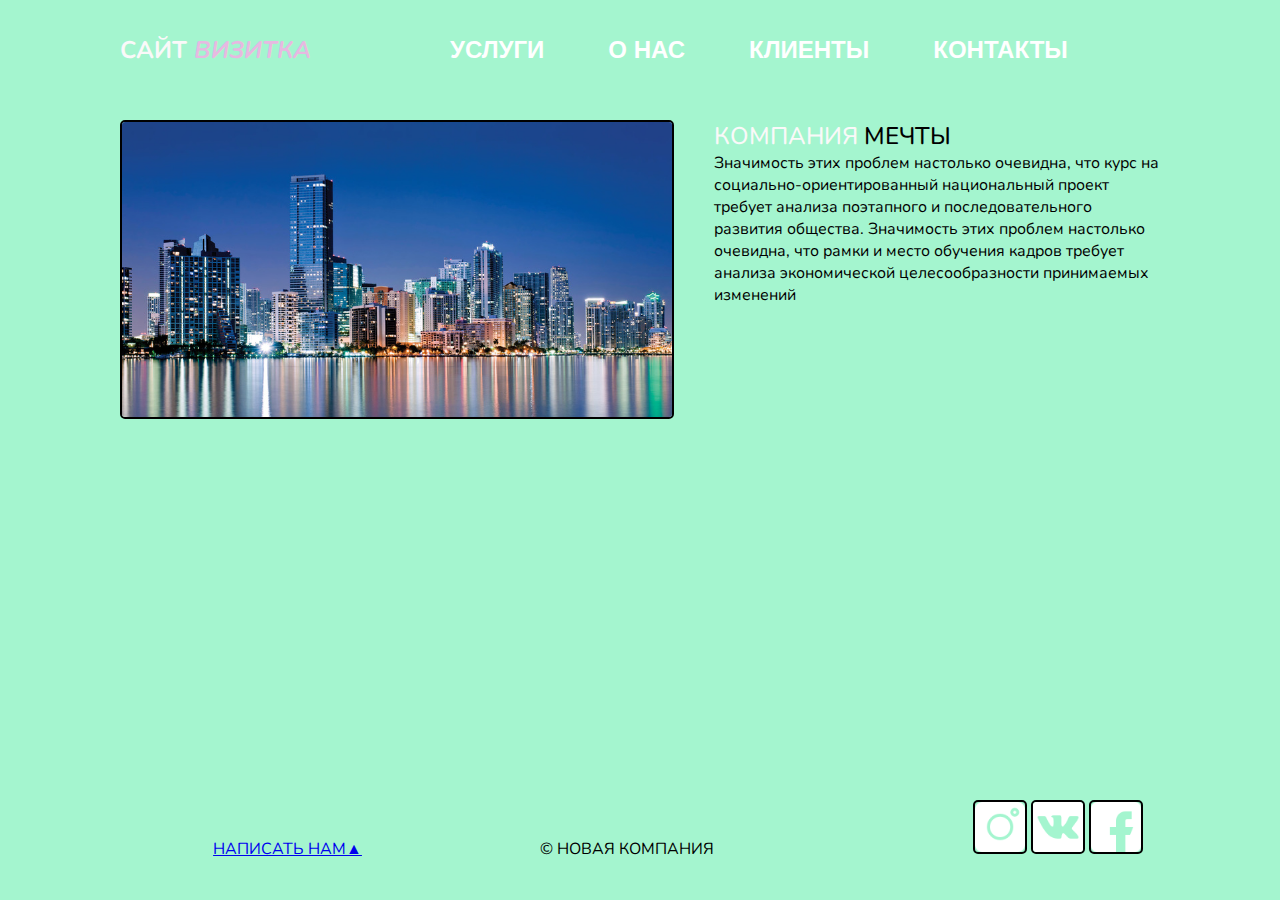
<file: index.html>
<!DOCTYPE html>
<html lang="ru">

<head>
    <meta charset="UTF-8">
    <meta name="viewport" content="width=device-width, initial-scale=1.0">
    <link rel="stylesheet" href="css/style.css">
    <link rel="preconnect" href="https://fonts.gstatic.com">
<link href="https://fonts.googleapis.com/css2?family=Nunito&display=swap" rel="stylesheet">
    <title>Document</title>
</head>

<body>
    <div id="wrapper">
        <header class="clearfix">
            <a id="logo" href="index.html"> <span class="pink"> Сайт </span><i>визитка</i></a>
            <nav id="mainnav">
                <ul>
                    <li><a href="uslugi.html">Услуги</a></li>
                    <li><a href="o nas.html">О нас</a></li>
                    <li><a href="client.html">Клиенты</a></li>
                    <li><a href="contacts.html">Контакты</a></li>
                </ul>
            </nav>
        </header>
        <main>
            <img class="main__img--float" src="img/1.jpg" alt="">
            <h1><span class="pink">Компания</span> мечты</h1>
            <p>Значимость этих проблем настолько очевидна, что курс на
                социально-ориентированный национальный проект требует анализа поэтапного и
                последовательного развития общества. Значимость этих проблем настолько
                очевидна, что рамки и место обучения кадров требует анализа экономической
                целесообразности принимаемых изменений
            <div class=""></div>
            </p>
        </main>
    </div>
    <footer>
        <p class="footer__block"><a href="form.html">Написать нам&#9650;</a></p>
        <p class="footer__block"> &copy; Новая компания</p>
        <div class="footer__icons">
            <a target="_blank" href="https://www.instagram.com/"><img class="footer__img" src="img/instagram.png"
                    alt=""></a>
            <a target="_blank" href="https://vk.com/"><img class="footer__img" src="img/vk-social-logotype.png"
                    alt=""></a>
            <a target="_blank" href="https://www.facebook.com/"><img class="footer__img" src="img/facebook.png"
                    alt=""></a>
        </div>
    </footer>
</body>

</html>
</file>
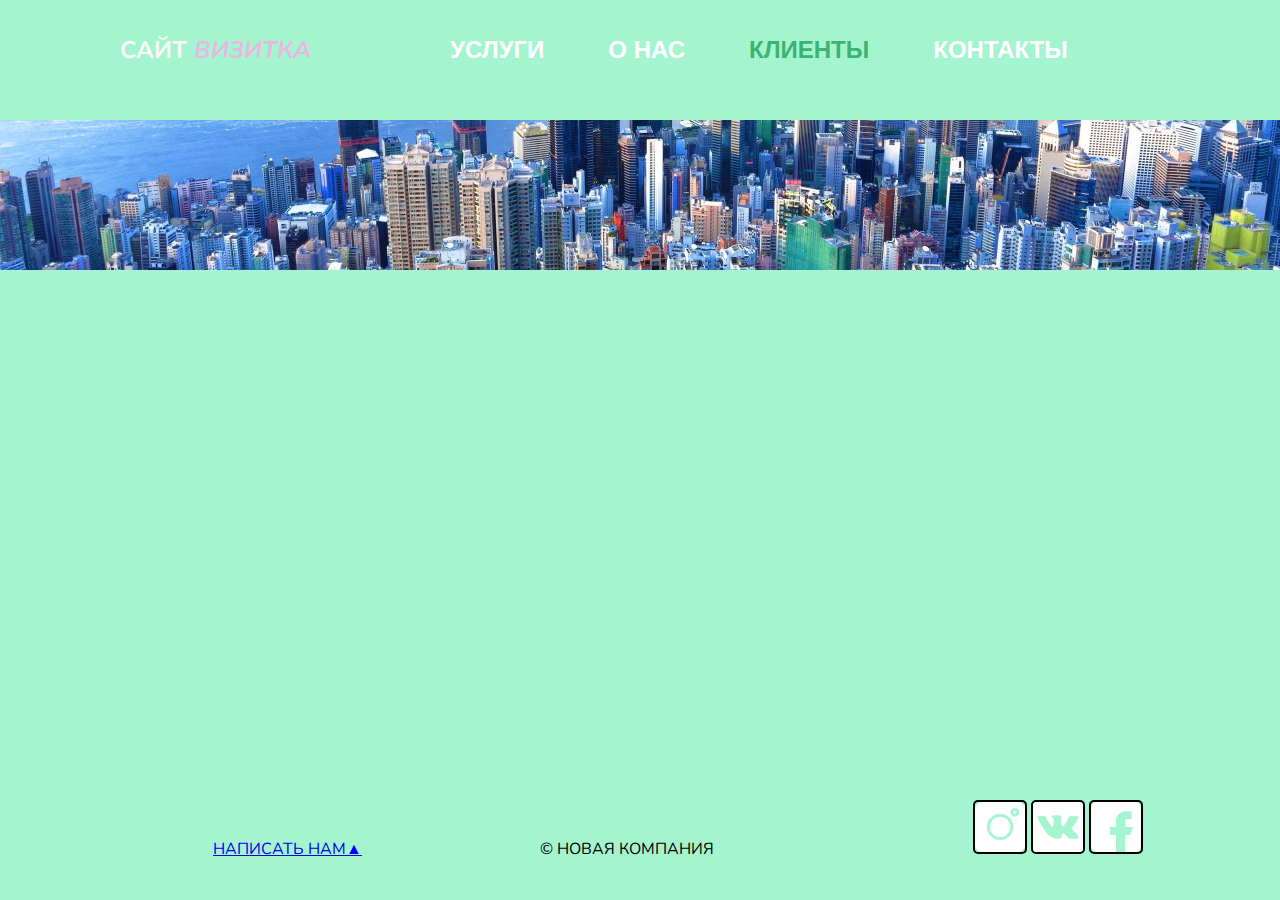
<file: client.html>
<!DOCTYPE html>
<html lang="ru">
<head>
    <meta charset="UTF-8">
    <meta name="viewport" content="width=device-width, initial-scale=1.0">
    <link rel="stylesheet" href="css/style.css">
    <link rel="preconnect" href="https://fonts.gstatic.com">
    <link href="https://fonts.googleapis.com/css2?family=Nunito&display=swap" rel="stylesheet">    
    <title>Document</title>
</head>
<body>
    <div id="wrapper">
        <header class="clearfix">
            <a id="logo"href="index.html"> <span class="pink"> Сайт </span><i>визитка</i></a>
            <nav id="mainnav">
                <ul>
                    <li><a href="uslugi.html">Услуги</a></li>
                    <li><a href="o nas.html">О нас</a></li>
                    <li class="active"><a href="client.html">Клиенты</a></li>
                    <li><a href="contacts.html">Контакты</a></li>
                </ul>
            </nav>
        </header>
        <div id="panorama">

        </div>
        <main>
            
        </main>
    </div>
    <footer>
        <p class="footer__block"><a href="form.html">Написать нам&#9650;</a></p>
        <p class="footer__block"> &copy; Новая компания</p>
        <div class="footer__icons">
            <a target= "_blank" href="https://www.instagram.com/"><img class="footer__img" src="img/instagram.png" alt=""></a>
            <a target= "_blank" href="https://vk.com/"><img class="footer__img" src="img/vk-social-logotype.png" alt=""></a>
            <a target= "_blank" href="https://www.facebook.com/"><img class="footer__img" src="img/facebook.png" alt=""></a>
        </div>
    </footer>
</body>
</html>
</file>
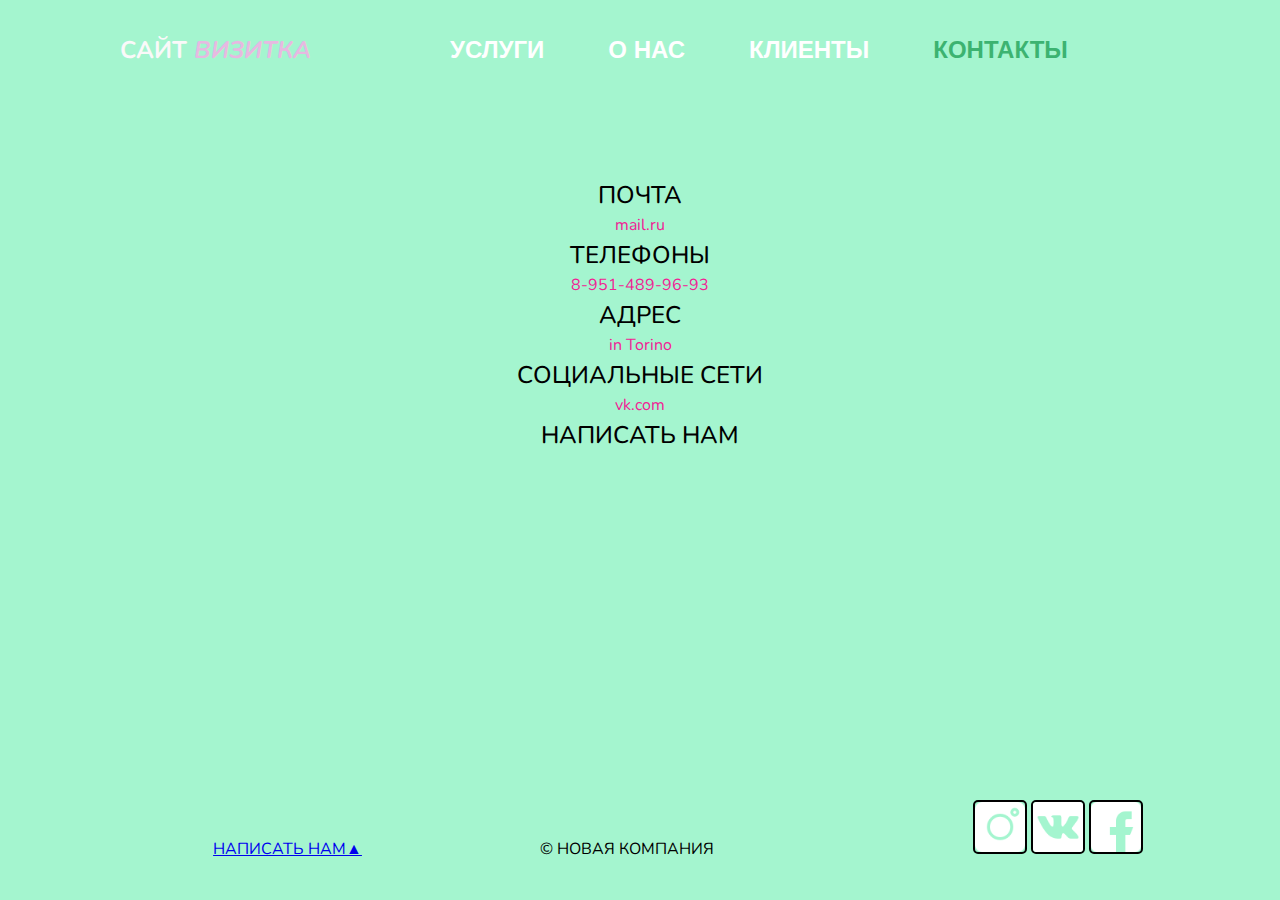
<file: contacts.html>
<!DOCTYPE html>
<html lang="ru">
<head>
    <meta charset="UTF-8">
    <meta name="viewport" content="width=device-width, initial-scale=1.0">
    <link rel="stylesheet" href="css/style.css">
    <link rel="preconnect" href="https://fonts.gstatic.com">
<link href="https://fonts.googleapis.com/css2?family=Nunito&display=swap" rel="stylesheet">
    <title>Document</title>
</head>
<body>
    <div id="wrapper">
        <header class="clearfix">
            <a id="logo"href="index.html"> <span class="pink"> Сайт </span><i>визитка</i></a>
            <nav id="mainnav">
                <ul>
                    <li><a href="uslugi.html">Услуги</a></li>
                    <li><a href="o nas.html">О нас</a></li>
                    <li><a href="client.html">Клиенты</a></li>
                    <li class="active"><a href="contacts.html">Контакты</a></li>
                </ul>
            </nav>
        </header>
        <main>
            <div class="contec">
            <h1>Почта</h1>
            <p class="prp">mail.ru</p>
            <h1>Телефоны</h1>
            <p class="prp">8-951-489-96-93</p>
            <h1>Адрес</h1>
            <p class="prp">in Torino</p>
            <h1>Социальные сети</h1>
             <p class="prp">vk.com</p>
            <h1>Написать нам</h1>
            </div>
        </main>
    </div>
    <footer>
        <p class="footer__block"><a href="form.html">Написать нам&#9650;</a></p>
        <p class="footer__block"> &copy; Новая компания</p>
        <div class="footer__icons">
            <a target= "_blank" href="https://www.instagram.com/"><img class="footer__img" src="img/instagram.png" alt=""></a>
            <a target= "_blank" href="https://vk.com/"><img class="footer__img" src="img/vk-social-logotype.png" alt=""></a>
            <a target= "_blank" href="https://www.facebook.com/"><img class="footer__img" src="img/facebook.png" alt=""></a>
        </div>
    </footer>
</body>
</html>
</file>
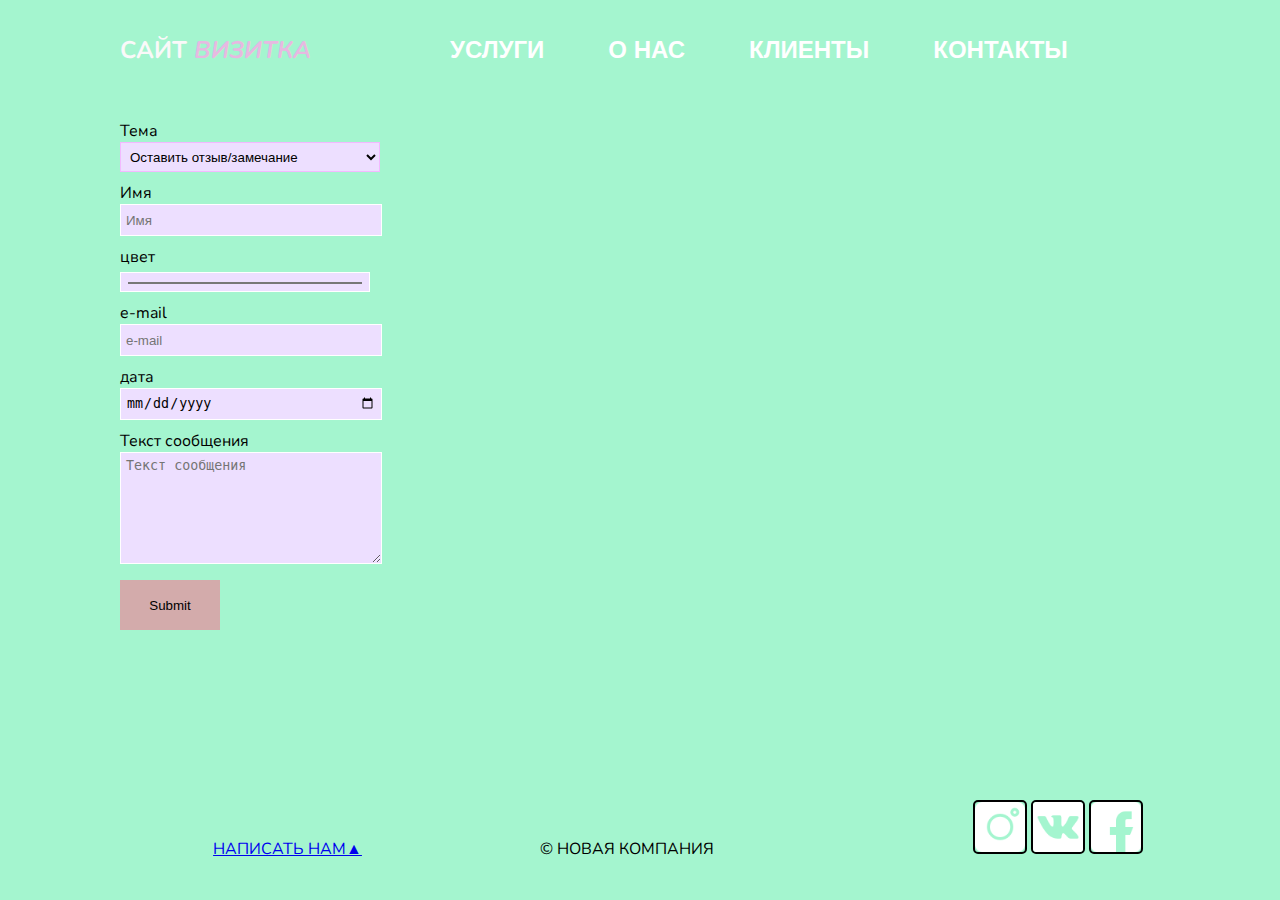
<file: form.html>
<!DOCTYPE html>
<html lang="ru">
    <head>
        <meta charset="UTF-8">
        <meta name="viewport" content="width=device-width, initial-scale=1.0">
        <link rel="stylesheet" href="css/style.css">
        <link rel="preconnect" href="https://fonts.gstatic.com">
    <link href="https://fonts.googleapis.com/css2?family=Nunito&display=swap" rel="stylesheet">
        <title>Document</title>
    </head>

    <body>
        <div id="wrapper">
            <header class="clearfix">
                <a id="logo" href="index.html"> <span class="pink"> Сайт </span><i>визитка</i></a>
                <nav id="mainnav">
                    <ul>
                        <li><a href="uslugi.html">Услуги</a></li>
                        <li><a href="o nas.html">О нас</a></li>
                        <li><a href="client.html">Клиенты</a></li>
                        <li><a href="contacts.html">Контакты</a></li>
                    </ul>
                </nav>
            </header>
            <main>
               <form action="" id="contact-form">
                   <div class="form_item">
                       <label for="topic">Тема</label><br>
                       <select name="topic" id="topic"
                           <option value="1">Заказать услугу</option>
                           <option value="2">Оставить отзыв/замечание</option>
                           <option value="3">Предложить сотрудничество</option>
                           <option value="4">Другое</option>
                        </select>
                   </div>
                   <div class="form_item">
                    <label for="name">Имя</label><br>
                    <input name="name" id="name" type="text" placeholder="Имя" required="" >
                </div>
                <div class="form_item">
                    <label for="color">цвет</label><br>
                    <input name="color" id="coior" type="color" placeholder="цвет" required="">
                </div>
                 <div class="form_item">
                    <label for="e-mail">e-mail</label><br>
                    <input name="e-mail" id="e-mail" type="text" placeholder="e-mail" required=""   pattern="e-mail" >
                 </div>
                 <div class="form_item">
                     <label for="date">дата </label><br>
                     <input name="date" id="date" type="date" placeholder="дата" required="">
                 </div>
                 <div class="form_item">
                     <label for="textarea">Текст сообщения</label><br>
                    <textarea id="textarea" rows="10" placeholder="Текст сообщения" required=""></textarea>
                 </div>
                 <div class="form_item">
                    <input type="submit">
                 </div>
                </form> 
            </main>
         </div> 
         <footer>
            <p class="footer__block"><a href="form.html">Написать нам&#9650;</a></p>
            <p class="footer__block"> &copy; Новая компания</p>
            <div class="footer__icons">
                <a target="_blank" href="https://www.instagram.com/"><img class="footer__img" src="img/instagram.png"
                        alt=""></a>
                <a target="_blank" href="https://vk.com/"><img class="footer__img" src="img/vk-social-logotype.png"
                        alt=""></a>
                <a target="_blank" href="https://www.facebook.com/"><img class="footer__img" src="img/facebook.png"
                        alt=""></a>
            </div>
        </footer>
    </body>    
</html>
</file>
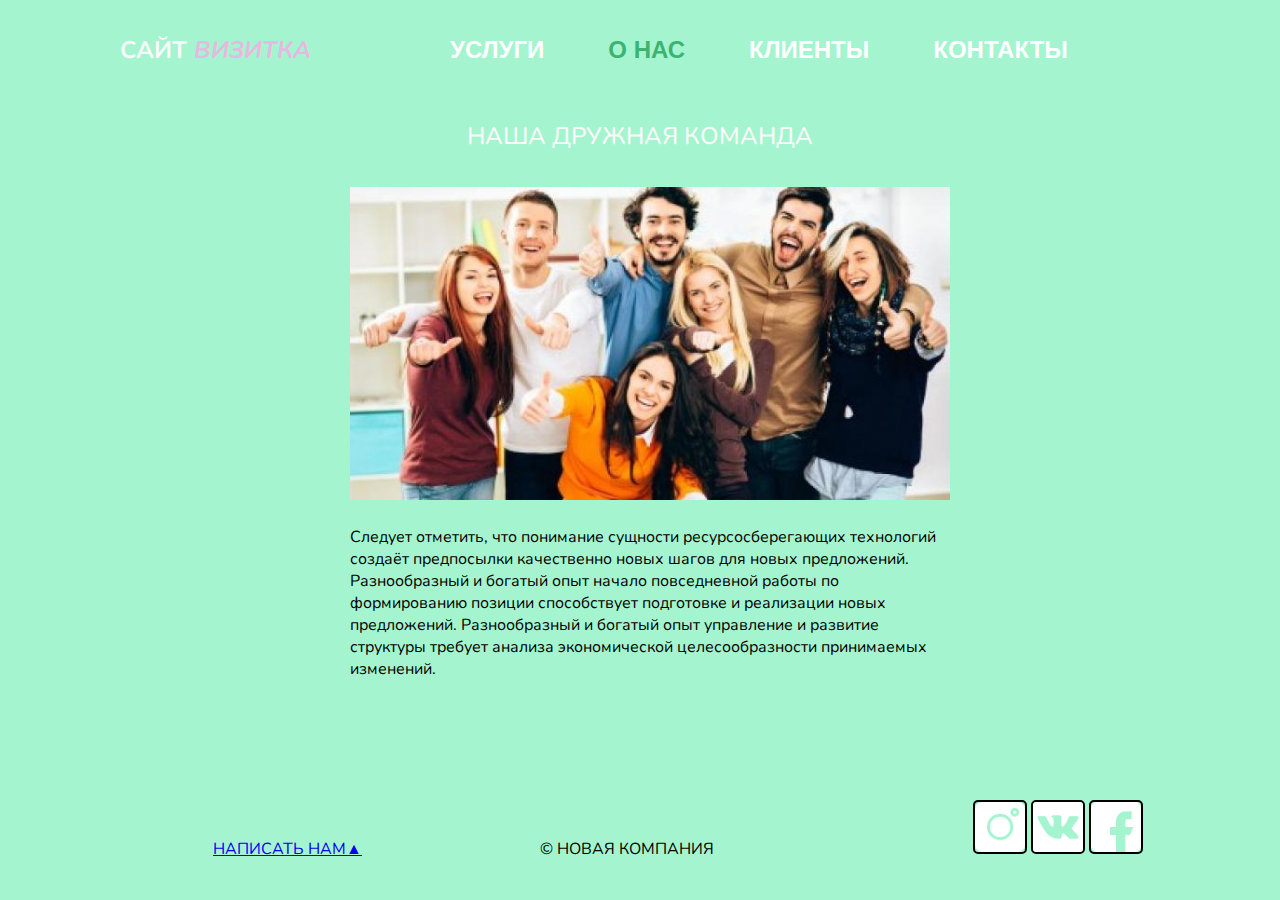
<file: o nas.html>
<!DOCTYPE html>
<html lang="ru">
<head>
    <meta charset="UTF-8">
    <meta name="viewport" content="width=device-width, initial-scale=1.0">
    <link rel="stylesheet" href="css/style.css">
    <link rel="preconnect" href="https://fonts.gstatic.com">
    <link href="https://fonts.googleapis.com/css2?family=Nunito&display=swap" rel="stylesheet">    
    <title>Document</title>
</head>
<body>
    <div id="wrapper">
        <header class="clearfix">
            <a id="logo"href="index.html"> <span class="pink"> Сайт </span><i>визитка</i></a>
            <nav id="mainnav">
                <ul>
                    <li><a href="uslugi.html">Услуги</a></li>
                    <li class="active"><a href="o nas.html">О нас</a></li>
                    <li><a href="client.html">Клиенты</a></li>
                    <li><a href="contacts.html">Контакты</a></li>
                </ul>
            </nav>
        </header>
        <main>
            <div class="onas">
                <h1 class="comd"><span class="pink">НАША ДРУЖНАЯ КОМАНДА</span> </h1>
            <img class="onasimg" src="content/6.jpg" alt="">
           <p class="wid">Следует отметить, что понимание сущности ресурсосберегающих технологий создаёт предпосылки качественно новых шагов для новых предложений. Разнообразный и богатый опыт начало повседневной работы по формированию позиции способствует подготовке и реализации новых предложений. Разнообразный и богатый опыт управление и развитие структуры требует анализа экономической целесообразности принимаемых изменений.</p>
            </div>
        </main>
    </div>
    <footer>
        <p class="footer__block"><a href="form.html">Написать нам&#9650;</a></p>
        <p class="footer__block"> &copy; Новая компания</p>
        <div class="footer__icons">
            <a target= "_blank" href="https://www.instagram.com/"><img class="footer__img" src="img/instagram.png" alt=""></a>
            <a target= "_blank" href="https://vk.com/"><img class="footer__img" src="img/vk-social-logotype.png" alt=""></a>
            <a target= "_blank" href="https://www.facebook.com/"><img class="footer__img" src="img/facebook.png" alt=""></a>
        </div>
    </footer>
</body>
</html>
</file>
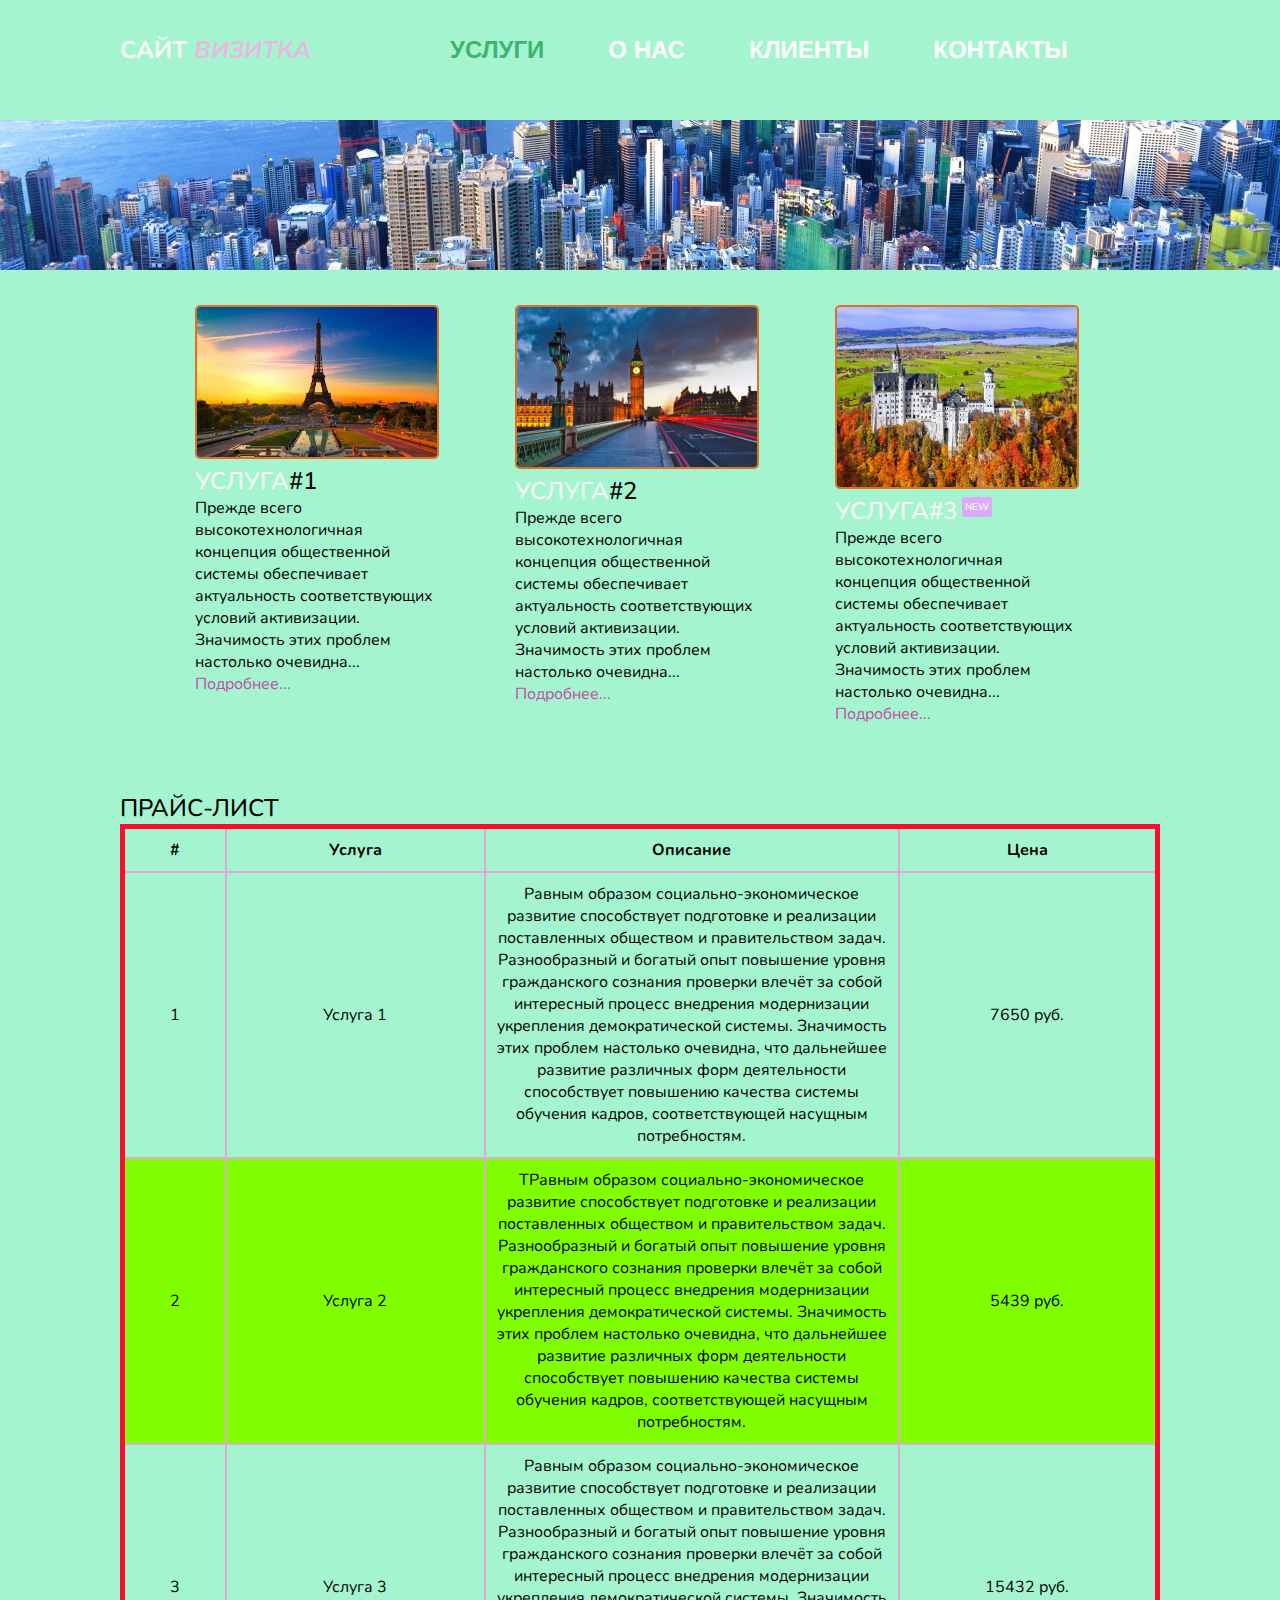
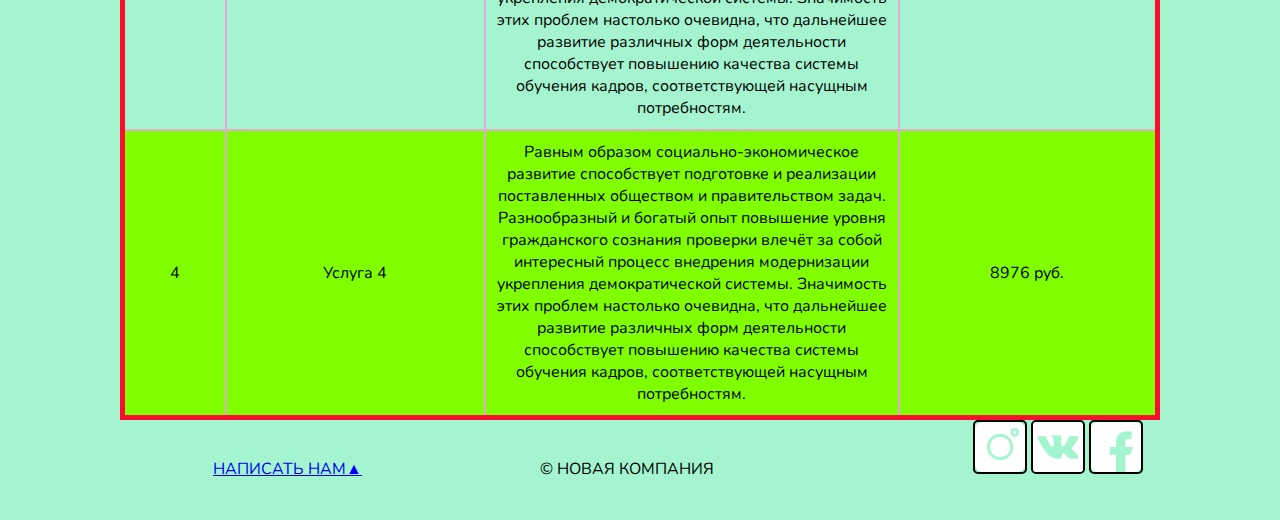
<file: uslugi.html>
<!DOCTYPE html>
<html lang="ru">

<head>
    <meta charset="UTF-8">
    <meta name="viewport" content="width=device-width, initial-scale=1.0">
    <link rel="stylesheet" href="css/style.css">
    <link rel="preconnect" href="https://fonts.gstatic.com">
<link href="https://fonts.googleapis.com/css2?family=Nunito&display=swap" rel="stylesheet">
    <title>Document</title>
</head>

<body>
    <div id="wrapper">
        <header class="clearfix">
            <a id="logo" href="index.html"> <span class="pink"> Сайт </span><i>визитка</i></a>
            <nav id="mainnav">
                <ul>
                    <li class="active"><a href="uslugi.html">Услуги</a></li>
                    <li><a href="o nas.html">О нас</a></li>
                    <li><a href="client.html">Клиенты</a></li>
                    <li><a href="contacts.html">Контакты</a></li>
                </ul>
            </nav>
        </header>
        <div id="panorama">

        </div>
        <main>
            <section class="services clearfix">
                <article class="services__item">
                    <img class="services__img" src="content/3.jpg" alt="">
                    <h2><span class="pink">УСЛУГА</span>#1</h2>
                    <p>Прежде всего высокотехнологичная концепция общественной системы обеспечивает актуальность соответствующих условий активизации. Значимость этих проблем настолько очевидна...</p>
                    <p><a class="more" href=""><span class="purple">Подробнее...</span></a>
                    <div class=""></div>
                    </p>
                </article>
                <article class="services__item">
                    <img class="services__img" src="content/4.jpg" alt="">
                    <h2><span class="pink">УСЛУГА</span>#2</h2>
                    <p>Прежде всего высокотехнологичная концепция общественной системы обеспечивает актуальность соответствующих условий активизации. Значимость этих проблем настолько очевидна...
                    </p>
                    <p><a class="more" href=""><span class="purple">Подробнее...</span></a>
                    <div class=""></div>
                    </p>
                </article>
                <article class="services__item">
                    <img class="services__img" src="content/5.jpg" alt="">
                    <h2 class="pink new"><span>УСЛУГА</span>#3</h2>
                    <p>Прежде всего высокотехнологичная концепция общественной системы обеспечивает актуальность соответствующих условий активизации. Значимость этих проблем настолько очевидна...
                    </p>
                    <p><a class="more" href=""><span class="purple">Подробнее...</span></a>
                    <div class=""></div>
                    </p>
                </article>
            </section>
            <h1 class="h1--invisible">Услуги компании</h1>

            <price-list>
                <h1>ПРАЙС-ЛИСТ</h1>
                <table class="price">
                    <thead>
                        <tr>
                            <th>#</th>
                            <th>Услуга</th>
                            <th>Описание</th>
                            <th>Цена</th>
                        </tr>
                    </thead>
                    <tbody>
                        <tr>
                            <td>1</td>
                            <td>Услуга 1</td>
                            <td>Равным образом социально-экономическое развитие способствует подготовке и реализации поставленных обществом и правительством задач. Разнообразный и богатый опыт повышение уровня гражданского сознания проверки влечёт за собой интересный процесс внедрения модернизации укрепления демократической системы. Значимость этих проблем настолько очевидна, что дальнейшее развитие различных форм деятельности способствует повышению качества системы обучения кадров, соответствующей насущным потребностям.
                            </td>
                            <td>7650 руб.</td>
                        </tr>
                        <tr>
                            <td>2</td>
                            <td>Услуга 2</td>
                            <td>ТРавным образом социально-экономическое развитие способствует подготовке и реализации поставленных обществом и правительством задач. Разнообразный и богатый опыт повышение уровня гражданского сознания проверки влечёт за собой интересный процесс внедрения модернизации укрепления демократической системы. Значимость этих проблем настолько очевидна, что дальнейшее развитие различных форм деятельности способствует повышению качества системы обучения кадров, соответствующей насущным потребностям.</td>
                            <td>5439 руб.</td>
                        </tr>
                        <tr>
                            <td>3</td>
                            <td>Услуга 3</td>
                            <td>Равным образом социально-экономическое развитие способствует подготовке и реализации поставленных обществом и правительством задач. Разнообразный и богатый опыт повышение уровня гражданского сознания проверки влечёт за собой интересный процесс внедрения модернизации укрепления демократической системы. Значимость этих проблем настолько очевидна, что дальнейшее развитие различных форм деятельности способствует повышению качества системы обучения кадров, соответствующей насущным потребностям.</td>
                            <td>15432 руб.</td>
                        </tr>
                        <tr>
                            <td>4</td>
                            <td>Услуга 4</td>
                            <td>Равным образом социально-экономическое развитие способствует подготовке и реализации поставленных обществом и правительством задач. Разнообразный и богатый опыт повышение уровня гражданского сознания проверки влечёт за собой интересный процесс внедрения модернизации укрепления демократической системы. Значимость этих проблем настолько очевидна, что дальнейшее развитие различных форм деятельности способствует повышению качества системы обучения кадров, соответствующей насущным потребностям.</td>
                            <td>8976 руб.</td>
                        </tr>
                    </tbody>
                </table>
            </price-list>


        </main>
    </div>
    <footer>
        <p class="footer__block"><a href="form.html">Написать нам&#9650;</a></p>
        <p class="footer__block"> &copy; Новая компания</p>
        <div class="footer__icons">
            <a target="_blank" href="https://www.instagram.com/"><img class="footer__img" src="img/instagram.png"
                    alt=""></a>
            <a target="_blank" href="https://vk.com/"><img class="footer__img" src="img/vk-social-logotype.png"
                    alt=""></a>
            <a target="_blank" href="https://www.facebook.com/"><img class="footer__img" src="img/facebook.png"
                    alt=""></a>
        </div>
    </footer>
</body>

</html>
</file>
<file: css/style.css>
* {
    margin:0;  
    padding: 0;  
}
body{
    background-color: rgb(164, 245, 207);
    color: rgb(0, 0, 0);
    font-family: 'Nunito', sans-serif;
}
html,body {
    height: 100%;  
}
    
header, main, footer {
    width: 1040px;
    margin: 0 auto;
    }
    
#wrapper{
    min-height: 100%;
    height: auto !important;   
    height: 100%;    
    width: 100%;
    
}
    
header{
    height:120px;
}
    
main{ 
    padding-bottom: 100px;  
}
    
footer{   
    margin: -100px auto 0;    
    position: relative; 
    height: 100px; 
}

h1, h2{
    text-transform: uppercase;
    font-weight: 500;
    font-size: 24px;
}

.main__img--float{
    width: 550px;
    margin-right: 40px;
    float: left;
    border: 2px solid black;
    border-radius: 5px;
    box-shadow: black;
}

#panorama {
    width: 100%;
    height: 150px;
    background: url(../img/2.jpg) no-repeat center 70%;
    background-size: cover; /*масштабирование фона*/
}

.services__img{
    width: 240px;
    border: 2px solid rgb(219, 113, 43);
    border-radius: 5px;
    box-shadow: rgb(179, 171, 250);
}

.services{
    padding: 35px;
}

.clearfix::after {
    content: "";
    display: table;
    clear: both;
}

.services__item{
    margin-left: 40px;
    margin-right: 40px;
    width: 240px;
    float: left;
}

.h1--invisible{
    visibility: hidden;
}

.onasimg{
    width: 600px;
    padding-left: 230px;
    padding-top: 35px;
    padding-bottom: 20px;
}

.wid{
    width: 600px;
    text-align: left;
    padding-left: 230px;
}

.comd{
    text-align: center;
}

.contec{
    text-align: center;
    padding-top: 30px;
    margin-top: 30px;
    line-height: 30px;
    font-size: 900;
}

.prp{
    color: rgb(241, 33, 148);
}

#logo{
    text-transform: uppercase;
    text-decoration: none;
    color: rgb(231, 185, 225);
    font-weight: bold;
    line-height: 100px;
    font-size: 24px;
    float: left;
}

.pink{
    color: rgb(250, 249, 249);
}

.purple{
    color: rgb(192, 77, 167);
}

.more{
    text-decoration: none;
}

.footer__block{
    display: inline-block;
    width: 335px;
    text-transform: uppercase;
    text-align: center;
}

.footer__img{
    text-align: right;
    width: 50px;
    border: 2px solid black;
    border-radius: 5px;
    box-shadow: black;
}

.footer__icons{
    width: 335px;
    display: inline-block;
    margin-left: 10px;
    text-align: right;

}


#mainnav ul{
    list-style: none;
    margin: 0;
    padding-left: 300px;
}

#mainnav li{
    display: inline;
}

#mainnav a{
    text-decoration: none;
    color: white;
    font-weight: bold;
    line-height: 100px;
    font-size: 24px;
    text-transform: uppercase;
    margin: 30px;
    font-family: 'Oswald', sans-serif;
}

#mainnav a:hover{
    text-decoration: underline;
}

#mainnav li.active{
    font-weight: bold;
}

a.more:hover{
    text-decoration: underline;
}

.new::after{
    content: "new";
    font-size: 10px;
    vertical-align: super;
    background-color: rgb(220, 171, 248);
    border-radius: 2px;
    padding: 3px;
    margin-left: 5px;
}

table{
    border: 5px solid rgb(250, 14, 45);
    border-collapse: collapse;
}

td, th{
    border: 2px solid rgb(228, 168, 215);
    border-collapse: collapse;
    text-align: center;
    padding: 10px;
}

.price th:first-child{
    width: 10%;
}

.price th:nth-child(2), .price th:last-child{
    width: 25%;
}
.price tr:nth-child(even){
    background-color: chartreuse;
}
#mainnav .active a{
    color: mediumseagreen;
}
#contact-form input[type="text"]{
    height: 20px;
    width: 250px;
    padding: 5px;
    margin-bottom: 10px;
    border: white solid 1px;
    background-color: #eddfff;
}
#contact-form input[type="submit"]{
    color: rgb(0, 0, 0);
    background-color: rgb(211, 171, 171);
    width: 100px;
    height: 50px;
    border: hotpink;
}
#contact-form input[type="submit"]:hover{
    color: rgb(0, 0, 0);
    background-color: rgb(247, 68, 68);
    width: 100px;
    height: 20px;
    border: hotpink;
}
#contact-form input[type="color"]{
    height: 20px;
    width: 250px;
    padding: 5px;
    margin-bottom: 10px;
    border: white solid 1px;
    background-color: #eddfff;
}
#contact-form input[type="date"]{
    height: 20px;
    width: 250px;
    padding: 5px;
    margin-bottom: 10px;
    border: white solid 1px;
    background-color: #eddfff;

}
#textarea{
    height: 100px;
    width: 250px;
    padding: 5px;
    margin-bottom: 10px;
    border: white solid 1px;
    background-color: #eddfff;
}
#topic{
    height: 30px;
    width: 260px;
    padding: 5px;
    margin-bottom: 10px;
    border: rgb(243, 185, 255) solid 1px;
    background-color: #eddfff;
}
</file>
